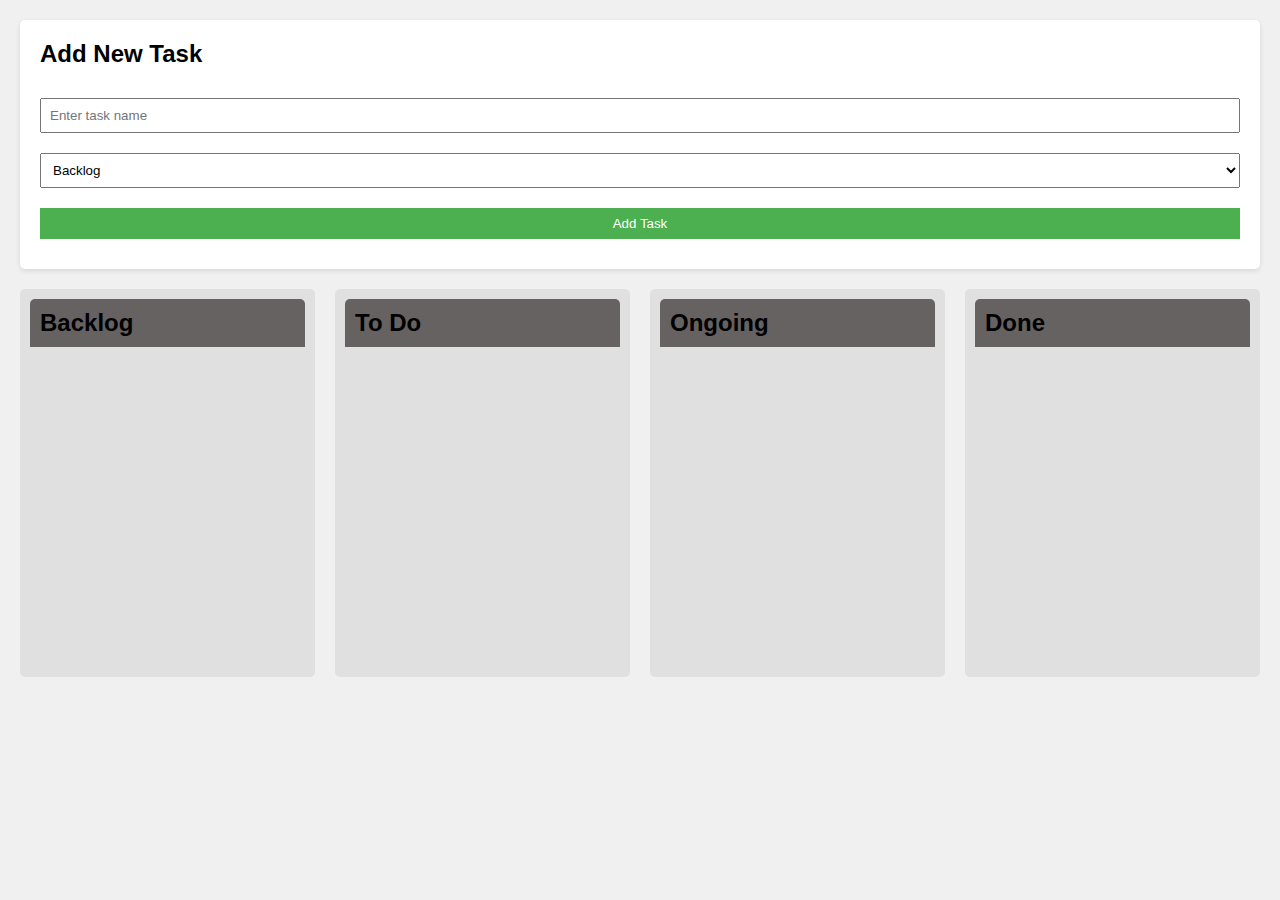
<file: Assignment2/index.html>
<!DOCTYPE html>
<html lang="en">
<head>
    <meta charset="UTF-8">
    <meta name="viewport" content="width=device-width, initial-scale=1.0">
    <title>Kanban Board with Arrow Navigation</title>
    <link rel="stylesheet" href="styles.css">
</head>
<body>
    <div class="add-task-container">
        <h2>Add New Task</h2>
        <input type="text" id="taskName" placeholder="Enter task name">
        <select id="taskStatus">
            <option value="backlog">Backlog</option>
            <option value="todo">To Do</option>
            <option value="ongoing">Ongoing</option>
            <option value="done">Done</option>
        </select>
        <button onclick="addTask()">Add Task</button>
    </div>
    <div class="kanban-board">
        <div class="column" id="backlog">
            <h2>Backlog</h2>
            <div class="task-list"></div>
        </div>
        <div class="column" id="todo">
            <h2>To Do</h2>
            <div class="task-list"></div>
        </div>
        <div class="column" id="ongoing">
            <h2>Ongoing</h2>
            <div class="task-list"></div>
        </div>
        <div class="column" id="done">
            <h2>Done</h2>
            <div class="task-list"></div>
        </div>
    </div>
    <script src="script.js"></script>
</body>
</html>
</file>
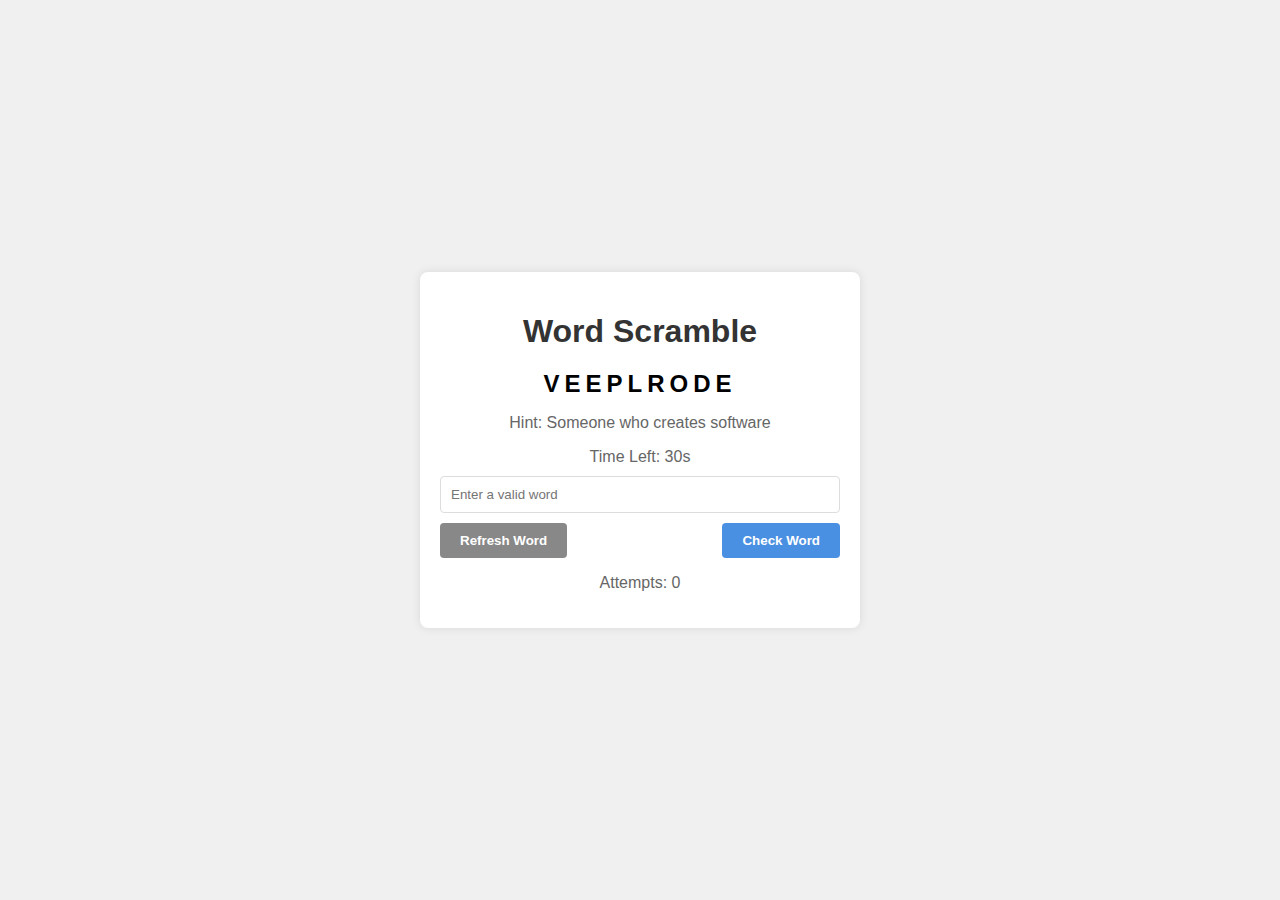
<file: Assignment3/todo.html>
<!DOCTYPE html>
<html lang="en">
<head>
    <meta charset="UTF-8">
    <meta name="viewport" content="width=device-width, initial-scale=1.0">
    <title>Word Scramble Game</title>
    <link rel="stylesheet" href="todo.css">
</head>
<body>
    <div class="game-container">
        <h1>Word Scramble</h1>
        <div id="scrambled-word"></div>
        <p id="hint"></p>
        <p id="timer">Time Left: <span id="time-left">30</span>s</p>
        <input type="text" id="user-input" placeholder="Enter a valid word">
        <div class="button-container">
            <button id="refresh-word">Refresh Word</button>
            <button id="check-word">Check Word</button>
        </div>
        <p id="feedback"></p>
        <p id="attempts">Attempts: <span id="attempt-count">0</span></p>
    </div>
    <script src="todo.js"></script>
</body>
</html>
</file>
<file: Assignment2/styles.css>
body {
    font-family: Arial, sans-serif;
    margin: 0;
    padding: 20px;
    background-color: #f0f0f0;
}

.add-task-container {
    background-color: #fff;
    padding: 20px;
    margin-bottom: 20px;
    border-radius: 5px;
    box-shadow: 0 2px 5px rgba(0,0,0,0.1);
}

.add-task-container h2 {
    margin-top: 0;
}

.add-task-container input,
.add-task-container select,
.add-task-container button {
    margin: 10px 0;
    padding: 8px;
    width: 100%;
    box-sizing: border-box;
}

.add-task-container button {
    background-color: #4CAF50;
    color: white;
    border: none;
    cursor: pointer;
}

.add-task-container button:hover {
    background-color: #45a049;
}

.kanban-board {
    display: flex;
    justify-content: space-between;
    gap: 20px;
}

.column {
    flex: 1;
    background-color: #e0e0e0;
    border-radius: 5px;
    padding: 10px;
}

.column h2 {
    margin-top: 0;
    padding: 10px;
    background-color: #666262;
    border-radius: 5px 5px 0 0;
}

.task-list {
    min-height: 300px;
}

.task {
    background-color: white;
    border: 1px solid #ccc;
    border-radius: 3px;
    padding: 10px;
    margin-bottom: 10px;
    position: relative;
}

.task .status {
    font-size: 0.8em;
    color: #666;
    margin-top: 5px;
}

.task .move-buttons {
    position: absolute;
    top: 5px;
    right: 5px;
}

.task .move-buttons button {
    background: none;
    border: none;
    font-size: 1.2em;
    cursor: pointer;
    padding: 0 5px;
}

.task .move-buttons button:hover {
    color: #4CAF50;
}
</file>
<file: Assignment3/todo.css>
body {
    font-family: Arial, sans-serif;
    display: flex;
    justify-content: center;
    align-items: center;
    height: 100vh;
    margin: 0;
    background-color: #f0f0f0;
}

.game-container {
    background-color: white;
    border-radius: 8px;
    padding: 20px;
    box-shadow: 0 0 10px rgba(0, 0, 0, 0.1);
    text-align: center;
    max-width: 400px;
    width: 100%;
}

h1 {
    color: #333;
    margin-bottom: 20px;
}

#scrambled-word {
    font-size: 24px;
    font-weight: bold;
    margin-bottom: 10px;
    letter-spacing: 5px;
}

#hint, #timer {
    margin-bottom: 10px;
    color: #666;
}

#user-input {
    width: 100%;
    padding: 10px;
    margin-bottom: 10px;
    border: 1px solid #ddd;
    border-radius: 4px;
    box-sizing: border-box;
}

.button-container {
    display: flex;
    justify-content: space-between;
    margin-bottom: 10px;
}

button {
    padding: 10px 20px;
    border: none;
    border-radius: 4px;
    cursor: pointer;
    font-weight: bold;
}

#refresh-word {
    background-color: #888;
    color: white;
}

#check-word {
    background-color: #4a90e2;
    color: white;
}

#feedback {
    margin-top: 10px;
    font-weight: bold;
}

#attempts {
    margin-top: 10px;
    color: #666;
}
</file>
